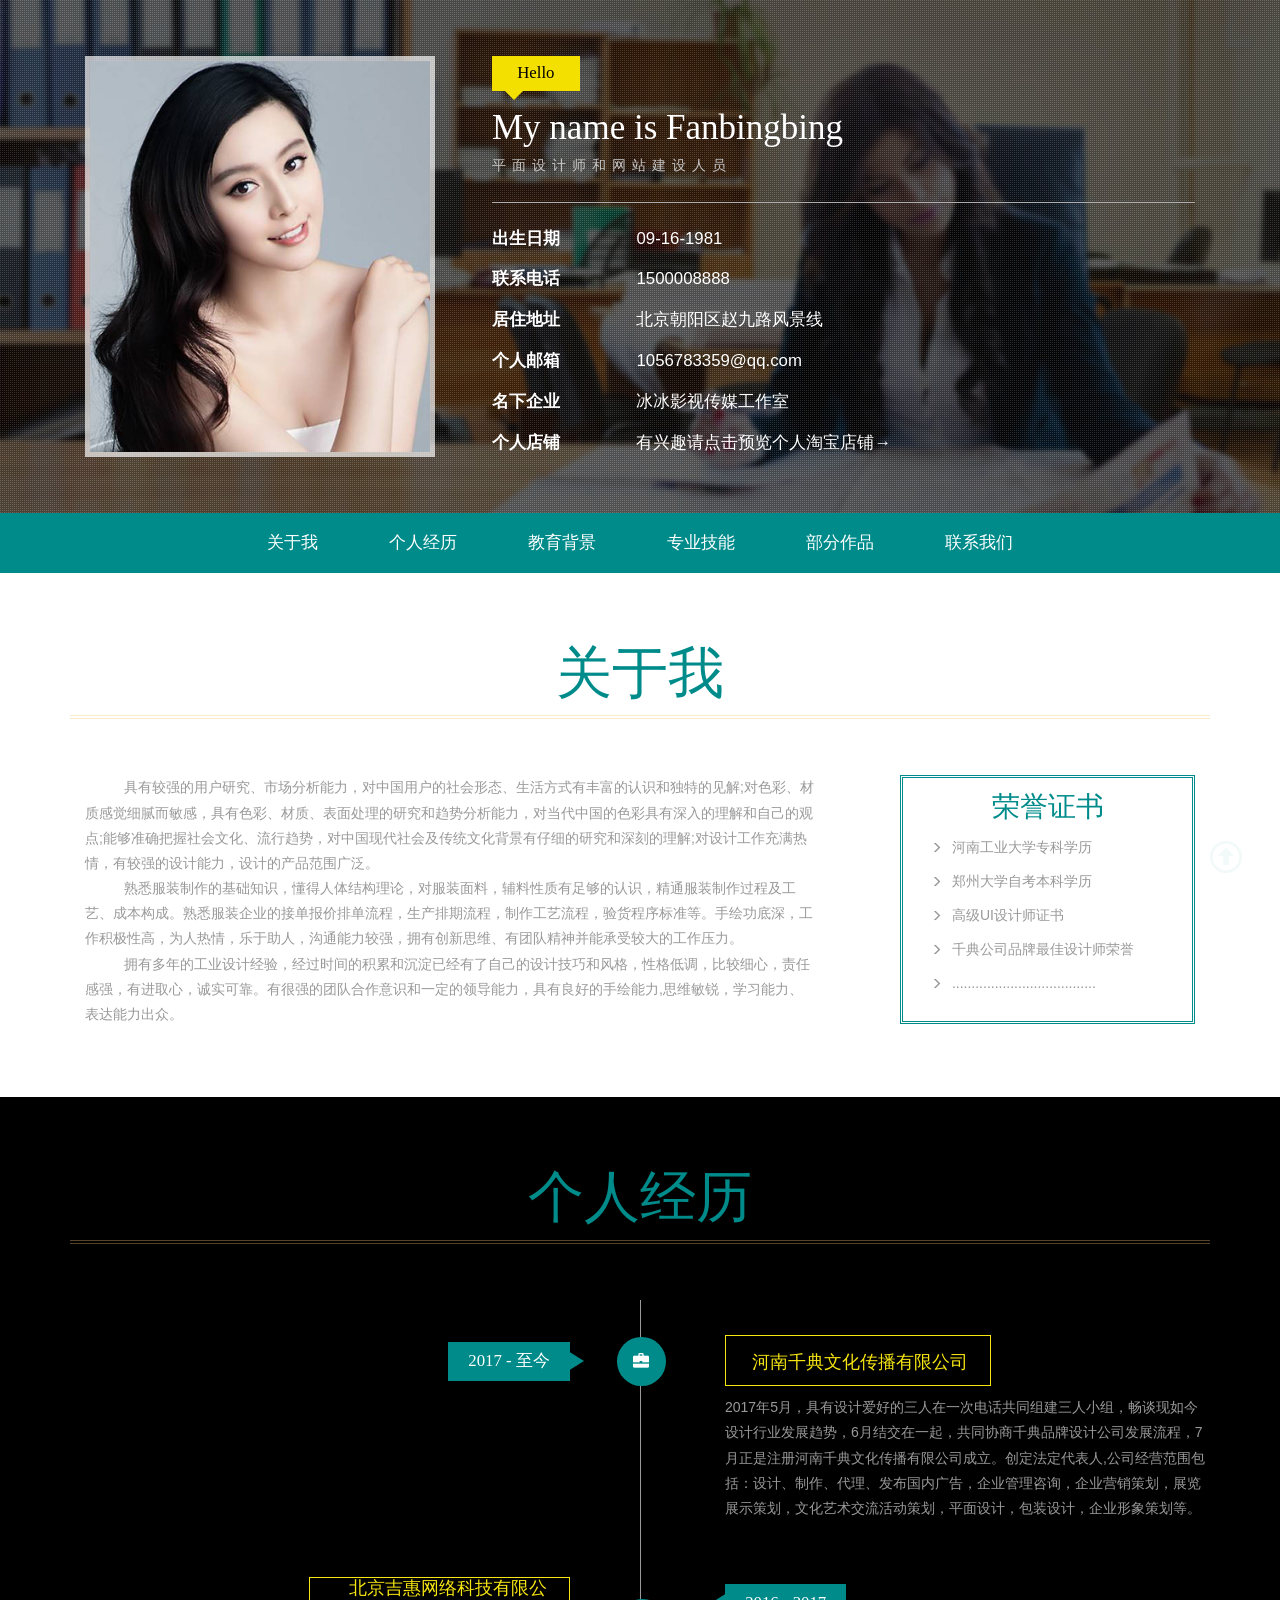
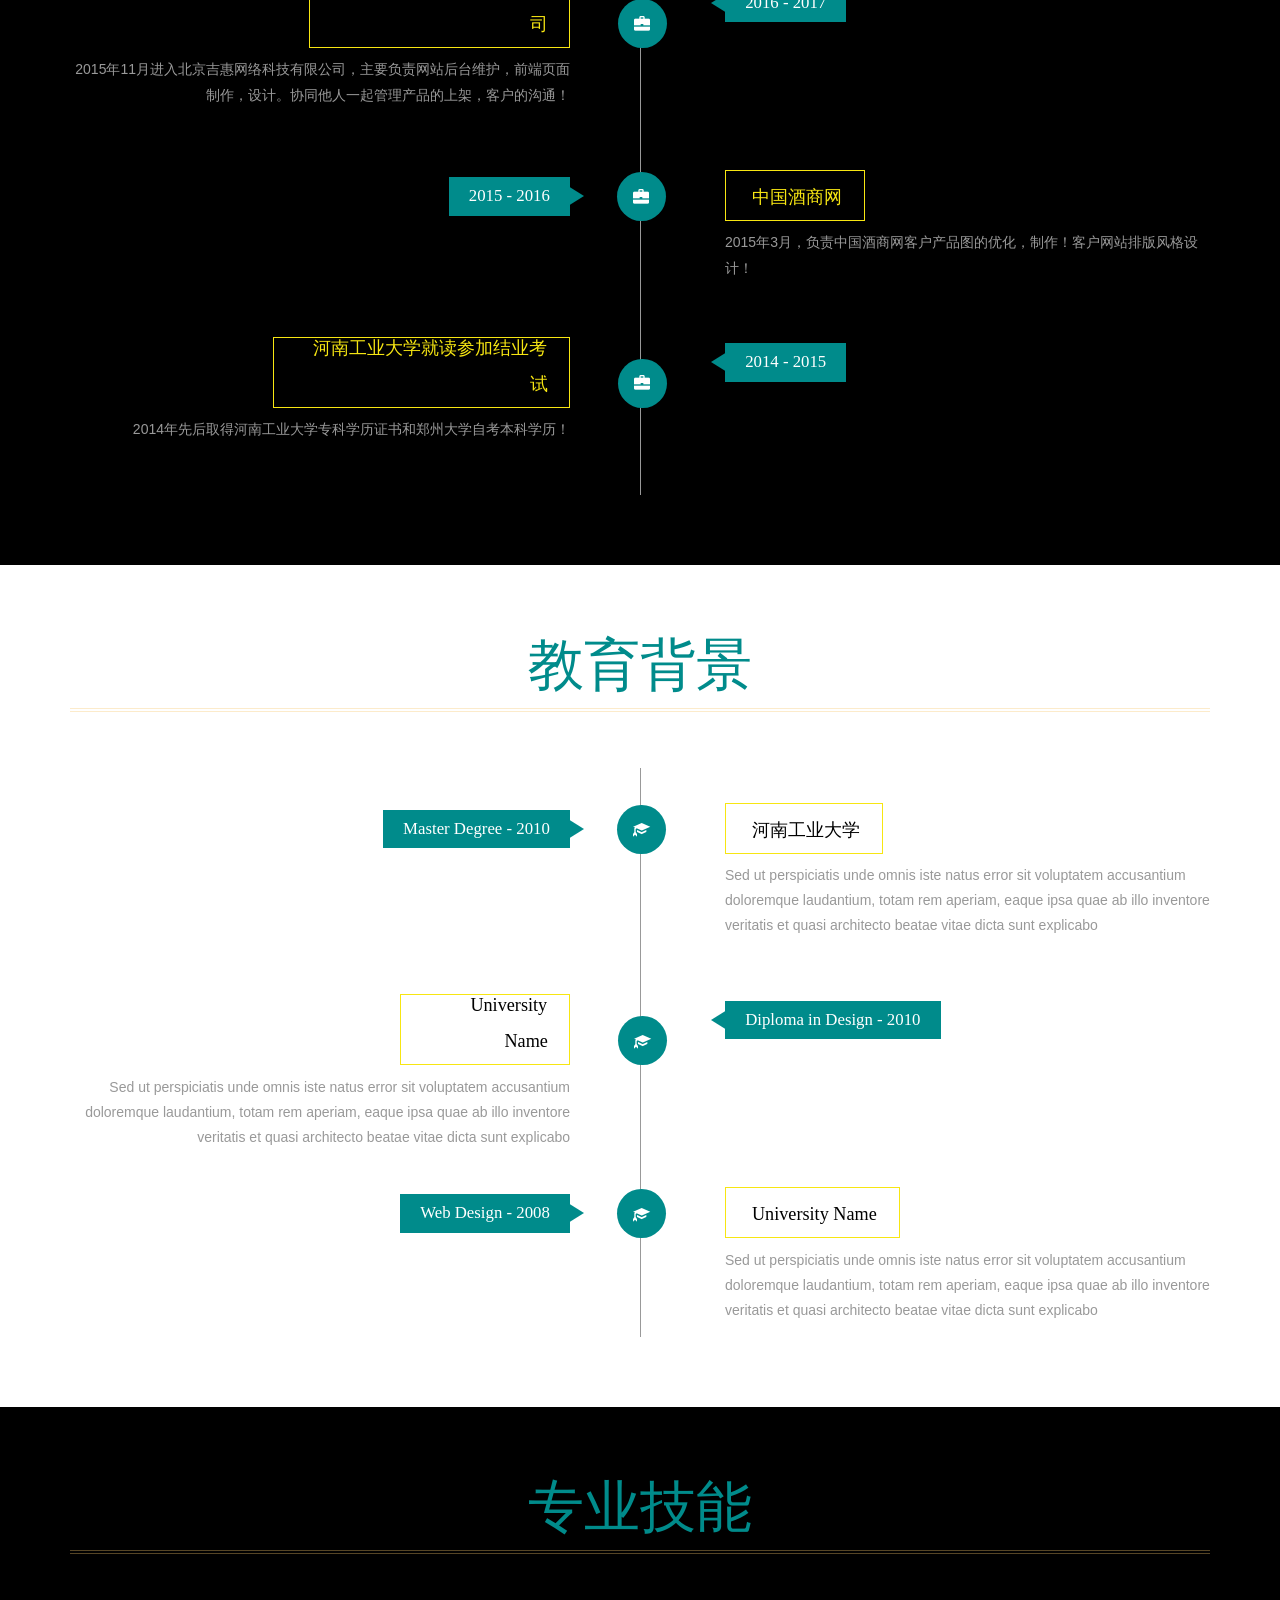
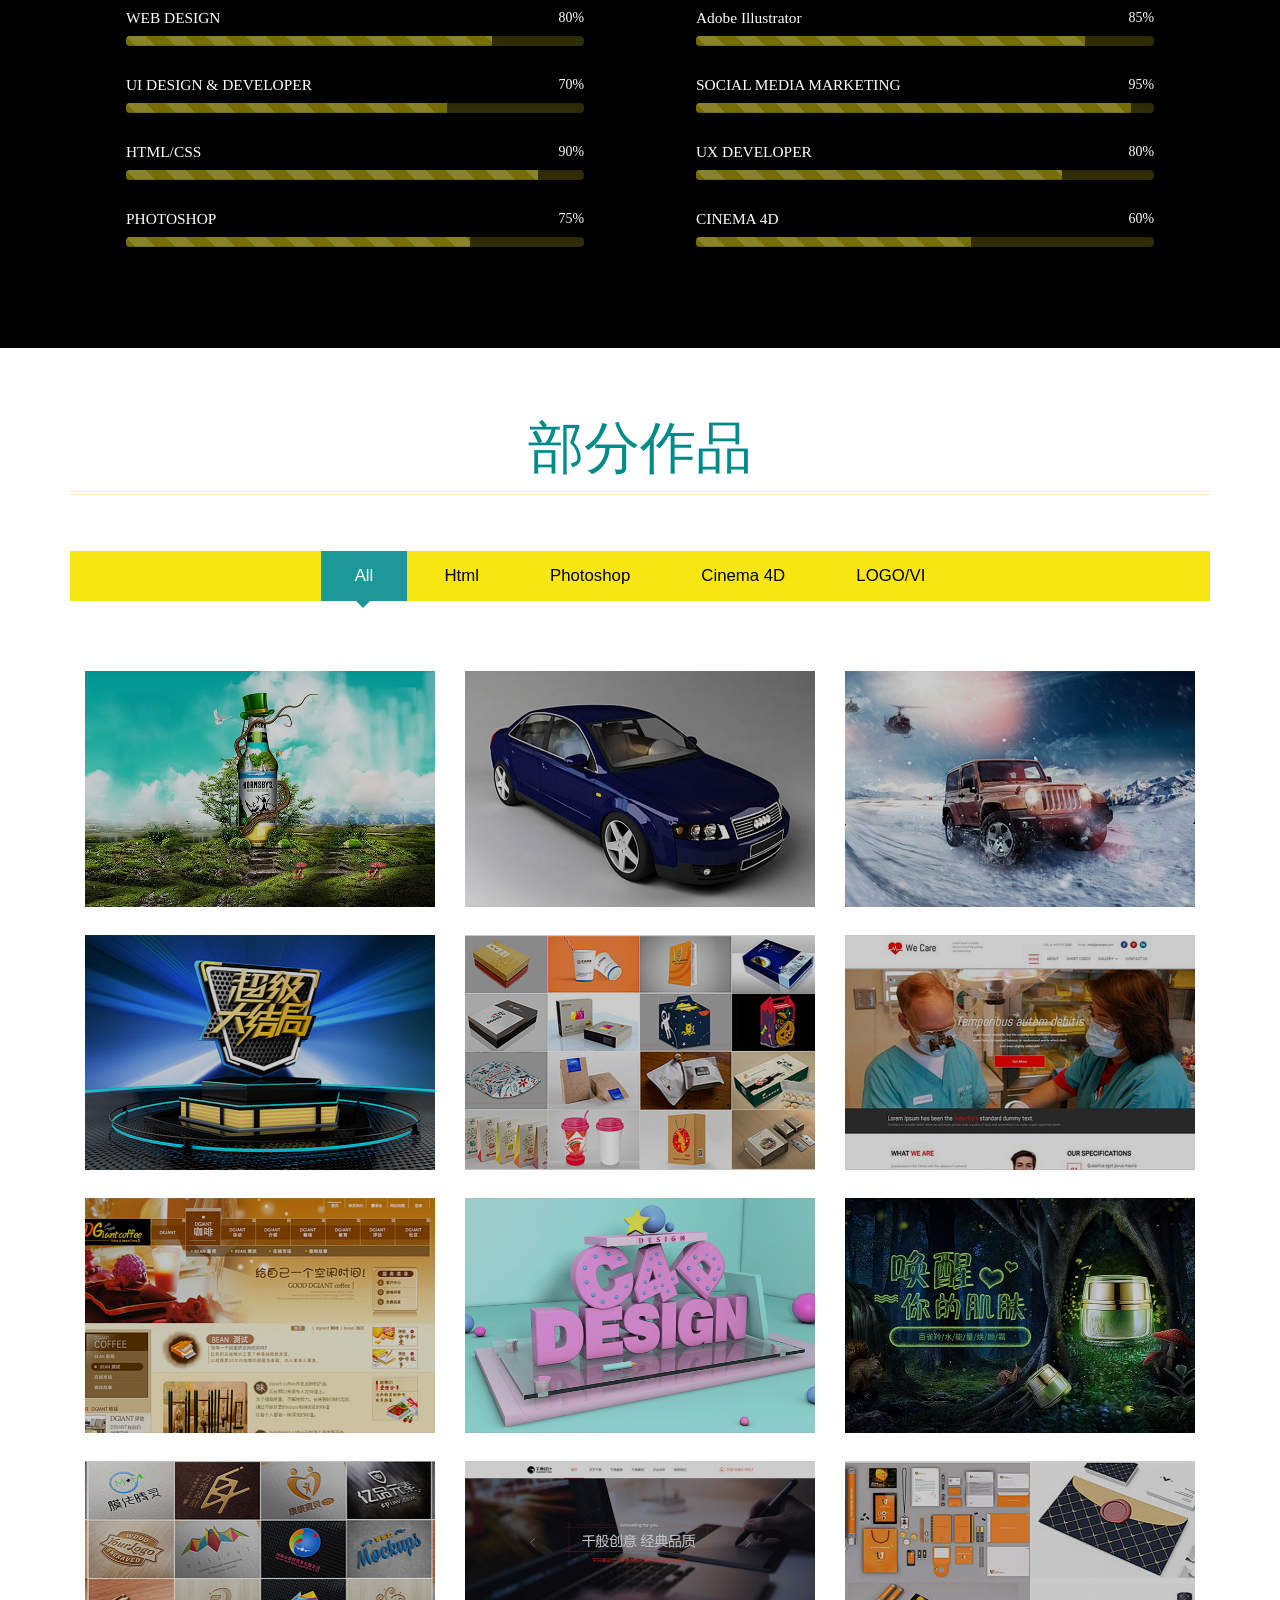
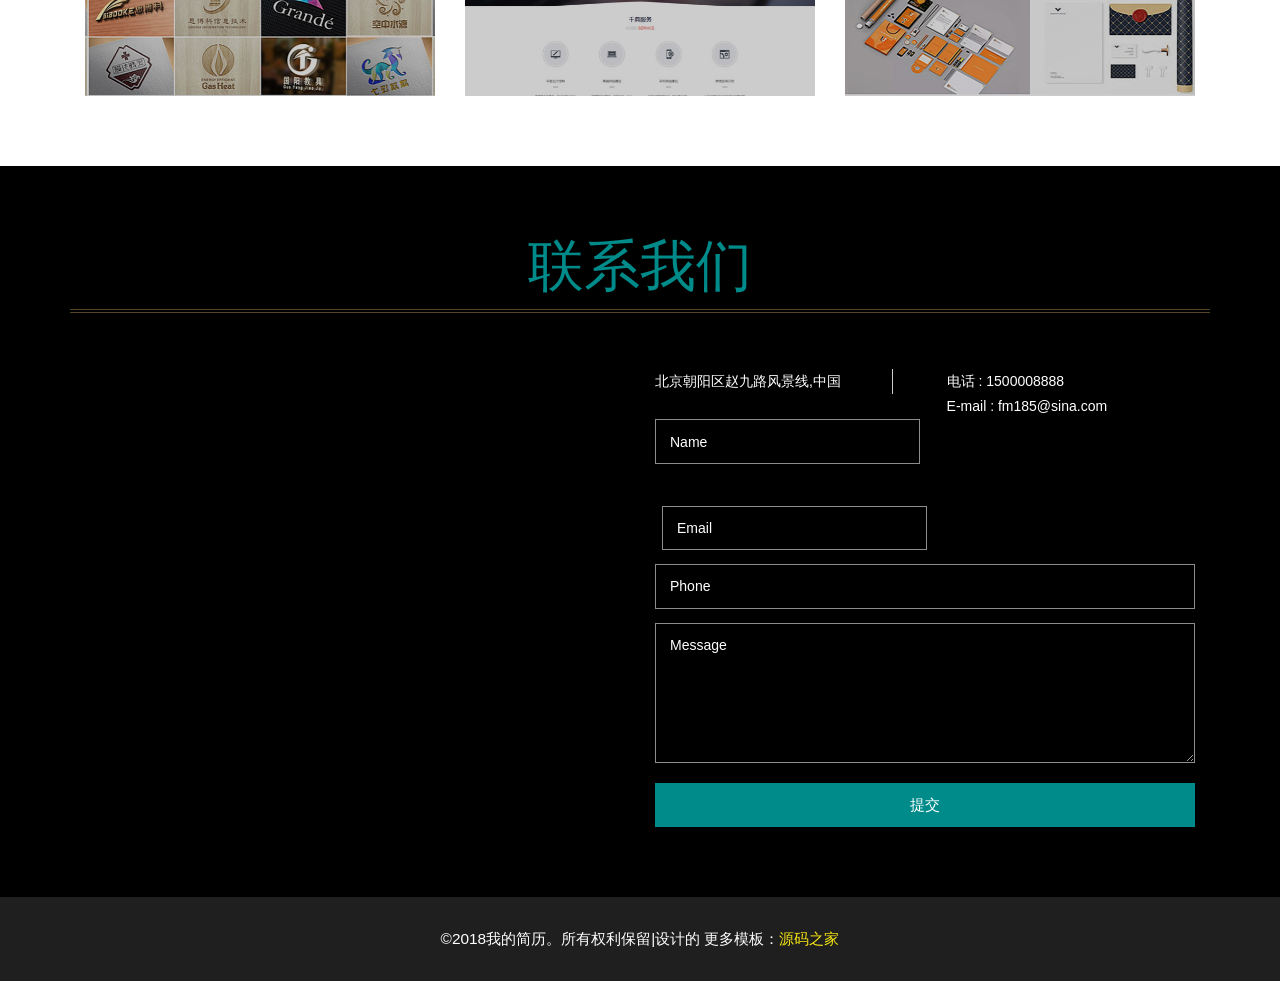
<file: HTML5响应式个人简历网站模板/index.html>
<!--
Author: W3layouts
Author URL: http://w3layouts.com
License: Creative Commons Attribution 3.0 Unported
License URL: http://creativecommons.org/licenses/by/3.0/
-->
<!DOCTYPE html>
<html>
<head>
<title>我的简历是一个引导响应式网站</title>
<!--mobile apps-->
<meta name="viewport" content="width=device-width, initial-scale=1">
<meta http-equiv="Content-Type" content="text/html; charset=utf-8" />
<meta name="keywords" content="My Resume Responsive web template, Bootstrap Web Templates, Flat Web Templates, Android Compatible web template, 
	SmartPhone Compatible web template, free WebDesigns for Nokia, Samsung, LG, SonyEricsson, Motorola web design" />
<script type="application/x-javascript"> addEventListener("load", function() { setTimeout(hideURLbar, 0); }, false); function hideURLbar(){ window.scrollTo(0,1); } </script>
<!--mobile apps-->
<!--Custom Theme files-->
<link rel="shortcut icon" href="images/your_ico.ico" type="image/x-icon">
<link rel="icon" href="images/your_ico.ico" type="image/x-icon">
<link href="css/bootstrap.css" type="text/css" rel="stylesheet" media="all">
<link href="css/style.css" type="text/css" rel="stylesheet" media="all">
<link rel="stylesheet" href="css/swipebox.css">
<!--//Custom Theme files-->
<!--js-->
<script src="js/jquery-1.11.1.min.js"></script> 
<!-- //js -->
<!--web-fonts-->
<!--<link href='//fonts.googleapis.com/css?family=Overlock:400,400italic,700,700italic,900,900italic' rel='stylesheet' type='text/css'>-->
<!--<link href='//fonts.googleapis.com/css?family=Roboto+Condensed:400,300,300italic,400italic,700,700italic' rel='stylesheet' type='text/css'>-->
<!--//web-fonts-->
<!--start-smooth-scrolling-->
<script type="text/javascript" src="js/move-top.js"></script>
<script type="text/javascript" src="js/easing.js"></script>	
<script type="text/javascript">
		jQuery(document).ready(function($) {
			$(".scroll").click(function(event){		
				event.preventDefault();
				$('html,body').animate({scrollTop:$(this.hash).offset().top},1000);
			});
		});
</script>
<!--//end-smooth-scrolling-->
</head>
<body>
	<!--banner-->
	<div id="home" class="banner">
		<div class="banner-info">
			<div class="container">
				<div class="col-md-4 header-left">
					<img src="images/img1.jpg" alt=""/>
				</div>
				<div class="col-md-8 header-right">
					<h2>Hello</h2>
					<h1>My name is Fanbingbing</h1>
					<h6>平面设计师和网站建设人员</h6>
					<ul class="address">
						<li>
							<ul class="address-text">
								<li><b>出生日期</b></li>
								<li>09-16-1981</li>
							</ul>
						</li>
						<li>
							<ul class="address-text">
								<li><b>联系电话 </b></li>
								<li>1500008888</li>
							</ul>
						</li>
						<li>
							<ul class="address-text">
								<li><b>居住地址 </b></li>
								<li>北京朝阳区赵九路风景线</li>
							</ul>
						</li>
						<li>
							<ul class="address-text">
								<li><b>个人邮箱 </b></li>
								<li><a href="http://mail.qq.com/cgi-bin/qm_share?t=qm_mailme&email=OwoLDg0MAwgIDgJ7SkoVWFRW" target="_blank"> 1056783359@qq.com</a></li>
							</ul>
						</li>
						<li>
							<ul class="address-text">
								<li><b>名下企业 </b></li>
								<li><a href="http://ent.sina.com.cn/s/m/2007-06-14/07441596561.shtml" target="_blank">冰冰影视传媒工作室</a></li>
							</ul>
						</li>
						<li>
							<ul class="address-text">
								<li><b>个人店铺 </b></li>
								<li><a href="https://shop114432103.taobao.com/?spm=a230r.7195193.1997079397.2.adK2jM" target="_blank">有兴趣请点击预览个人淘宝店铺→</a></li>
							</ul>
						</li>
					</ul>
				</div>
				<div class="clearfix"> </div>
			</div>
		</div>
	</div>
	<!--//banner-->
	<!--top-nav-->
	<div class="top-nav wow">
		<div class="container">
			<div class="navbar-header logo">
				<button type="button" class="navbar-toggle collapsed" data-toggle="collapse" data-target="#bs-example-navbar-collapse-1">
					导航
				</button>
			</div>
			<!-- Collect the nav links, forms, and other content for toggling -->
			<div class="collapse navbar-collapse" id="bs-example-navbar-collapse-1">
				<div class="menu">
					<ul class="nav navbar">
						<li><a href="#about" class="scroll">关于我</a></li>
						<li><a href="#work" class="scroll">个人经历</a></li>
						<li><a href="#education" class="scroll">教育背景</a></li>
						<li><a href="#skills" class="scroll">专业技能</a></li>
						<li><a href="#projects" class="scroll">部分作品</a></li>
						<li><a href="#contact" class="scroll">联系我们</a></li>
					</ul>
					<div class="clearfix"> </div>
				</div>
			</div>
		</div>
	</div>	
	<!--//top-nav-->
	<!--about-->
	<div id="about" class="about">
		<div class="container">
			<h3 class="title"> 关于我</h3>
			<div class="col-md-8 about-left">
				<p>&nbsp;&nbsp;&nbsp;&nbsp;&nbsp;&nbsp;&nbsp;&nbsp;&nbsp;&nbsp;具有较强的用户研究、市场分析能力，对中国用户的社会形态、生活方式有丰富的认识和独特的见解;对色彩、材质感觉细腻而敏感，具有色彩、材质、表面处理的研究和趋势分析能力，对当代中国的色彩具有深入的理解和自己的观点;能够准确把握社会文化、流行趋势，对中国现代社会及传统文化背景有仔细的研究和深刻的理解;对设计工作充满热情，有较强的设计能力，设计的产品范围广泛。</p>
				<p>&nbsp;&nbsp;&nbsp;&nbsp;&nbsp;&nbsp;&nbsp;&nbsp;&nbsp;&nbsp;熟悉服装制作的基础知识，懂得人体结构理论，对服装面料，辅料性质有足够的认识，精通服装制作过程及工艺、成本构成。熟悉服装企业的接单报价排单流程，生产排期流程，制作工艺流程，验货程序标准等。手绘功底深，工作积极性高，为人热情，乐于助人，沟通能力较强，拥有创新思维、有团队精神并能承受较大的工作压力。</p>
				<p>&nbsp;&nbsp;&nbsp;&nbsp;&nbsp;&nbsp;&nbsp;&nbsp;&nbsp;&nbsp;拥有多年的工业设计经验，经过时间的积累和沉淀已经有了自己的设计技巧和风格，性格低调，比较细心，责任感强，有进取心，诚实可靠。有很强的团队合作意识和一定的领导能力，具有良好的手绘能力,思维敏锐，学习能力、表达能力出众。</p>
			</div>
			<div class="col-md-4 about-right">
				<ul>
					<h5>荣誉证书</h5>
					<li><span class="glyphicon glyphicon-menu-right" ></span> 河南工业大学专科学历</li>
					<li><span class="glyphicon glyphicon-menu-right"></span> 郑州大学自考本科学历</li>
					<li><span class="glyphicon glyphicon-menu-right"></span> 高级UI设计师证书</li>
					<li><span class="glyphicon glyphicon-menu-right"></span> 千典公司品牌最佳设计师荣誉</li>
					<li><span class="glyphicon glyphicon-menu-right"></span> ..................................... </li>
				</ul>
				<div class="clearfix"> </div>
			</div>
			<div class="clearfix"> </div>
		</div>
	</div>
	<!--//about-->
	<!--work-experience-->
	<div id="work" class="work">
		<div class="container">
			<h3 class="title">个人经历</h3>
			<div class="work-info"> 
				<div class="col-md-6 work-left"> 
					<h4>2017 - 至今 </h4>
				</div>
				<div class="col-md-6 work-right"> 
					<h5><span class="glyphicon glyphicon-briefcase"> </span> 河南千典文化传播有限公司</h5>
					<p>2017年5月，具有设计爱好的三人在一次电话共同组建三人小组，畅谈现如今设计行业发展趋势，6月结交在一起，共同协商千典品牌设计公司发展流程，7月正是注册河南千典文化传播有限公司成立。创定法定代表人,公司经营范围包括：设计、制作、代理、发布国内广告，企业管理咨询，企业营销策划，展览展示策划，文化艺术交流活动策划，平面设计，包装设计，企业形象策划等。 </p>
				</div>
				<div class="clearfix"> </div>
			</div>
			<div class="work-info"> 
				<div class="col-md-6 work-right work-right2"> 
					<h4>2016 - 2017 </h4>
				</div>
				<div class="col-md-6 work-left work-left2"> 
					<h5> 北京吉惠网络科技有限公司 <span class="glyphicon glyphicon-briefcase"> </span></h5>
					<p>2015年11月进入北京吉惠网络科技有限公司，主要负责网站后台维护，前端页面制作，设计。协同他人一起管理产品的上架，客户的沟通！ </p>
				</div>
				<div class="clearfix"> </div>
			</div>
			<div class="work-info"> 
				<div class="col-md-6 work-left"> 
					<h4>2015 - 2016 </h4>
				</div>
				<div class="col-md-6 work-right"> 
					<h5><span class="glyphicon glyphicon-briefcase"> </span> 中国酒商网</h5>
					<p>2015年3月，负责中国酒商网客户产品图的优化，制作！客户网站排版风格设计！ </p>
				</div>
				<div class="clearfix"> </div>
			</div>
			<div class="work-info"> 
				<div class="col-md-6 work-right work-right2"> 
					<h4>2014 - 2015 </h4>
				</div>
				<div class="col-md-6 work-left work-left2"> 
					<h5> 河南工业大学就读参加结业考试 <span class="glyphicon glyphicon-briefcase"></span> </h5>
					<p>2014年先后取得河南工业大学专科学历证书和郑州大学自考本科学历！ </p>
				</div>
				<div class="clearfix"> </div>
			</div>
		</div>
	</div>
	<!--//work-experience-->
	<!--education-->
	<div id="education" class="education">
		<div class="container">
			<h3 class="title">教育背景</h3>
			<div class="work-info"> 
				<div class="col-md-6 work-left"> 
					<h4>Master Degree - 2010</h4>
				</div>
				<div class="col-md-6 work-right"> 
					<h5><span class="glyphicon glyphicon-education"> </span> 河南工业大学</h5>
					<p>Sed ut perspiciatis unde omnis iste natus error sit voluptatem accusantium doloremque laudantium, totam rem aperiam, eaque ipsa quae ab illo inventore veritatis et quasi architecto beatae vitae dicta sunt explicabo </p>
				</div>
				<div class="clearfix"> </div>
			</div>
			<div class="work-info"> 
				<div class="col-md-6 work-right work-right2"> 
					<h4>Diploma in Design - 2010</h4>
				</div>
				<div class="col-md-6 work-left work-left2"> 
					<h5> University Name <span class="glyphicon glyphicon-education"></span></h5>
					<p>Sed ut perspiciatis unde omnis iste natus error sit voluptatem accusantium doloremque laudantium, totam rem aperiam, eaque ipsa quae ab illo inventore veritatis et quasi architecto beatae vitae dicta sunt explicabo </p>
				</div>
				<div class="clearfix"> </div>
			</div>
			<div class="work-info"> 
				<div class="col-md-6 work-left"> 
					<h4>Web Design - 2008</h4>
				</div>
				<div class="col-md-6 work-right"> 
					<h5><span class="glyphicon glyphicon-education"> </span> University Name</h5>
					<p>Sed ut perspiciatis unde omnis iste natus error sit voluptatem accusantium doloremque laudantium, totam rem aperiam, eaque ipsa quae ab illo inventore veritatis et quasi architecto beatae vitae dicta sunt explicabo </p>
				</div>
				<div class="clearfix"> </div>
			</div>
		</div>
	</div>
	<!--//education-->
	<!--skills-->
	<div id="skills" class="skills">
		<div class="container">
			<h3 class="title">专业技能</h3>
			<div class="skills-info">
				<div class="col-md-6 bar-grids">
					<h6>WEB DESIGN  <span> 80% </span></h6>
					<div class="progress">
						<div class="progress-bar progress-bar-striped active" style="width: 80%">
						</div>
					</div>
					<h6>UI DESIGN & DEVELOPER <span> 70% </span></h6>
					<div class="progress">
						<div class="progress-bar progress-bar-striped active" style="width: 70%">
						</div>
					</div>
					<h6>HTML/CSS<span>90% </span></h6>
					<div class="progress">
						<div class="progress-bar progress-bar-striped active" style="width: 90%">
						</div>
					</div>
					<h6>PHOTOSHOP <span> 75% </span></h6>
					<div class="progress">
						<div class="progress-bar progress-bar-striped active" style="width: 75%">
						</div>
					</div>
				</div>
				<div class="col-md-6 bar-grids">
					<h6>Adobe Illustrator <span> 85% </span></h6>
					<div class="progress">
						<div class="progress-bar progress-bar-striped active" style="width: 85%">
						</div>
					</div>
					<h6>SOCIAL MEDIA MARKETING<span> 95% </span></h6>
					<div class="progress">
						<div class="progress-bar progress-bar-striped active" style="width: 95%">
						</div>
					</div>
					<h6>UX DEVELOPER<span>80% </span></h6>
					<div class="progress">
						<div class="progress-bar progress-bar-striped active" style="width: 80%">
						</div>
					</div>
					<h6>CINEMA 4D<span> 60% </span></h6>
					<div class="progress">
						<div class="progress-bar progress-bar-striped active" style="width: 60%">
						</div>
					</div>
				</div>
				<div class="clearfix"> </div>
			</div>
		</div>
	</div>
	<!--//education-->
	<!--portfolio-->
	<div id="projects" class="portfolio">
		<div class="container">
			<h3 class="title wow zoomInLeft animated" data-wow-delay=".5s">部分作品</h3>
			<div class="sap_tabs">			
				<div id="horizontalTab" style="display: block; width: 100%; margin: 0px;">
					<ul class="resp-tabs-list wow fadeInUp animated" data-wow-delay=".7s">
						<li class="resp-tab-item"><span>All</span></li>
						<li class="resp-tab-item"><span>Html</span></li>
						<li class="resp-tab-item"><span> Photoshop</span></li>
						<li class="resp-tab-item"><span>Cinema 4D</span></li>
						<li class="resp-tab-item"><span>LOGO/VI</span></li>
					</ul>	
					<div class="clearfix"> </div>	
					<div class="resp-tabs-container">
						<div class="tab-1 resp-tab-content">
							<div class="tab_img">
								<div class="col-md-4 portfolio-grids">
									<div class="grid">
										<a href="images/g1.jpg" class="swipebox" title="Lorem ipsum dolor sit amet, consectetur adipiscing elit. Duis maximus tortor diam, ac lobortis justo rutrum quis. Praesent non purus fermentum, eleifend velit non">
											<img src="images/g1.jpg" alt="" class="img-responsive" />
											<div class="figcaption">
												<h3>My<span> Project</span></h3>
												<p>苹果酒广告，莎拉喜欢看云。她很沮丧。</p>
											</div>
										</a>	
									</div>
								</div>
								<div class="col-md-4 portfolio-grids">
									<div class="grid effect-sarah">
										<a href="images/g2.jpg" class="swipebox" title="Lorem ipsum dolor sit amet, consectetur adipiscing elit. Duis maximus tortor diam, ac lobortis justo rutrum quis. Praesent non purus fermentum, eleifend velit non">
											<img src="images/g2.jpg" alt="" class="img-responsive" />
											<div class="figcaption">
												<h3>My<span> Project</span></h3>
												<p>莎拉喜欢看云。她很沮丧。</p>
											</div>
										</a>	
									</div>
								</div>
								<div class="col-md-4 portfolio-grids">
									<div class="grid">
										<a href="images/g3.jpg" class="swipebox" title="Lorem ipsum dolor sit amet, consectetur adipiscing elit. Duis maximus tortor diam, ac lobortis justo rutrum quis. Praesent non purus fermentum, eleifend velit non">
											<img src="images/g3.jpg" alt="" class="img-responsive" />
											<div class="figcaption">
												<h3>My<span> Project</span></h3>
												<p>莎拉喜欢看云。她很沮丧。</p>
											</div>
										</a>	
									</div>
								</div>
								<div class="col-md-4 portfolio-grids">
									<div class="grid">
										<a href="images/g4.jpg" class="swipebox" title="Lorem ipsum dolor sit amet, consectetur adipiscing elit. Duis maximus tortor diam, ac lobortis justo rutrum quis. Praesent non purus fermentum, eleifend velit non">
											<img src="images/g4.jpg" alt="" class="img-responsive" />
											<div class="figcaption">
												<h3>My<span> Project</span></h3>
												<p>莎拉喜欢看云。她很沮丧。</p>
											</div>
										</a>	
									</div>
								</div>
								
								<div class="col-md-4 portfolio-grids">
									<div class="grid">
										<a href="images/g11.jpg" class="swipebox" title="Lorem ipsum dolor sit amet, consectetur adipiscing elit. Duis maximus tortor diam, ac lobortis justo rutrum quis. Praesent non purus fermentum, eleifend velit non">
											<img src="images/g11.jpg" alt="" class="img-responsive" />
											<div class="figcaption">
												<h3>My<span> Project</span></h3>
												<p>莎拉喜欢看云。她很沮丧。</p>
											</div>
										</a>	
									</div>
								</div>
								<div class="col-md-4 portfolio-grids">
									<div class="grid">
										<a href="images/g6.jpg" class="swipebox" title="Lorem ipsum dolor sit amet, consectetur adipiscing elit. Duis maximus tortor diam, ac lobortis justo rutrum quis. Praesent non purus fermentum, eleifend velit non">
											<img src="images/g6.jpg" alt="" class="img-responsive" />
											<div class="figcaption">
												<h3>My<span> Project</span></h3>
												<p>莎拉喜欢看云。她很沮丧。</p>
											</div>
										</a>	
									</div>
								</div>
								<div class="col-md-4 portfolio-grids">
									<div class="grid">
										<a href="images/g7.jpg" class="swipebox" title="Lorem ipsum dolor sit amet, consectetur adipiscing elit. Duis maximus tortor diam, ac lobortis justo rutrum quis. Praesent non purus fermentum, eleifend velit non">
											<img src="images/g7.jpg" alt="" class="img-responsive" />
											<div class="figcaption">
												<h3>My<span> Project</span></h3>
												<p>莎拉喜欢看云。她很沮丧。</p>
											</div>
										</a>	
									</div>
								</div>
								<div class="col-md-4 portfolio-grids">
									<div class="grid">
										<a href="images/g8.jpg" class="swipebox" title="Lorem ipsum dolor sit amet, consectetur adipiscing elit. Duis maximus tortor diam, ac lobortis justo rutrum quis. Praesent non purus fermentum, eleifend velit non">
											<img src="images/g8.jpg" alt="" class="img-responsive" />
											<div class="figcaption">
												<h3>My<span> Project</span></h3>
												<p>莎拉喜欢看云。她很沮丧。</p>
											</div>
										</a>	
									</div>
								</div>
								<div class="col-md-4 portfolio-grids">
									<div class="grid">
										<a href="images/g9.jpg" class="swipebox" title="Lorem ipsum dolor sit amet, consectetur adipiscing elit. Duis maximus tortor diam, ac lobortis justo rutrum quis. Praesent non purus fermentum, eleifend velit non">
											<img src="images/g9.jpg" alt="" class="img-responsive" />
											<div class="figcaption">
												<h3>My<span> Project</span></h3>
												<p>莎拉喜欢看云。她很沮丧。</p>
											</div>
										</a>	
									</div>
								</div>
								<div class="col-md-4 portfolio-grids">
									<div class="grid">
										<a href="images/g10.jpg" class="swipebox" title="Lorem ipsum dolor sit amet, consectetur adipiscing elit. Duis maximus tortor diam, ac lobortis justo rutrum quis. Praesent non purus fermentum, eleifend velit non">
											<img src="images/g10.jpg" alt="" class="img-responsive" />
											<div class="figcaption">
												<h3>My<span> Project</span></h3>
												<p>莎拉喜欢看云。她很沮丧。</p>
											</div>
										</a>	
									</div>
								</div>
								
								<div class="col-md-4 portfolio-grids">
									<div class="grid">
										<a href="images/g5.jpg" class="swipebox" title="Lorem ipsum dolor sit amet, consectetur adipiscing elit. Duis maximus tortor diam, ac lobortis justo rutrum quis. Praesent non purus fermentum, eleifend velit non">
											<img src="images/g5.jpg" alt="" class="img-responsive" />
											<div class="figcaption">
												<h3>My<span> Project</span></h3>
												<p>莎拉喜欢看云。她很沮丧。</p>
											</div>
										</a>	
									</div>
								</div>
								<div class="col-md-4 portfolio-grids">
									<div class="grid">
										<a href="images/g12.jpg" class="swipebox" title="Lorem ipsum dolor sit amet, consectetur adipiscing elit. Duis maximus tortor diam, ac lobortis justo rutrum quis. Praesent non purus fermentum, eleifend velit non">
											<img src="images/g12.jpg" alt="" class="img-responsive" />
											<div class="figcaption">
												<h3>My<span> Project</span></h3>
												<p>莎拉喜欢看云。她很沮丧。</p>
											</div>
										</a>	
									</div>
								</div>
								
								
								
								<div class="clearfix"> </div>
							</div>
						</div>
						<div class="tab-1 resp-tab-content">
							<div class="tab_img">
								<div class="col-md-4 portfolio-grids">
									<div class="grid">
										<a href="images/g5.jpg" class="swipebox" title="Lorem ipsum dolor sit amet, consectetur adipiscing elit. Duis maximus tortor diam, ac lobortis justo rutrum quis. Praesent non purus fermentum, eleifend velit non">
											<img src="images/g5.jpg" alt="" class="img-responsive" />
											<div class="figcaption">
												<h3>My<span> Project</span></h3>
												<p>莎拉喜欢看云。她很沮丧。</p>
											</div>
										</a>	
									</div>
								</div>
								<div class="col-md-4 portfolio-grids">
									<div class="grid">
										<a href="images/g6.jpg" class="swipebox" title="Lorem ipsum dolor sit amet, consectetur adipiscing elit. Duis maximus tortor diam, ac lobortis justo rutrum quis. Praesent non purus fermentum, eleifend velit non">
											<img src="images/g6.jpg" alt="" class="img-responsive" />
											<div class="figcaption">
												<h3>My<span> Project</span></h3>
												<p>莎拉喜欢看云。她很沮丧。</p>
											</div>
										</a>	
									</div>
								</div>
								<div class="col-md-4 portfolio-grids">
									<div class="grid">
										<a href="images/g7.jpg" class="swipebox" title="Lorem ipsum dolor sit amet, consectetur adipiscing elit. Duis maximus tortor diam, ac lobortis justo rutrum quis. Praesent non purus fermentum, eleifend velit non">
											<img src="images/g7.jpg" alt="" class="img-responsive" />
											<div class="figcaption">
												<h3>My<span> Project</span></h3>
												<p>莎拉喜欢看云。她很沮丧。</p>
											</div>
										</a>	
									</div>
								</div>
								<div class="clearfix"> </div>
							</div>
						</div>
						<div class="tab-1 resp-tab-content">
							<div class="tab_img">
								<div class="col-md-4 portfolio-grids">
									<div class="grid">
										<a href="images/g3.jpg" class="swipebox" title="Lorem ipsum dolor sit amet, consectetur adipiscing elit. Duis maximus tortor diam, ac lobortis justo rutrum quis. Praesent non purus fermentum, eleifend velit non">
											<img src="images/g3.jpg" alt="" class="img-responsive" />
											<div class="figcaption">
												<h3>My<span> Project</span></h3>
												<p>莎拉喜欢看云。她很沮丧。</p>
											</div>
										</a>	
									</div>
								</div>
								<div class="col-md-4 portfolio-grids">
									<div class="grid">
										<a href="images/g1.jpg" class="swipebox" title="Lorem ipsum dolor sit amet, consectetur adipiscing elit. Duis maximus tortor diam, ac lobortis justo rutrum quis. Praesent non purus fermentum, eleifend velit non">
											<img src="images/g1.jpg" alt="" class="img-responsive" />
											<div class="figcaption">
												<h3>My<span> Project</span></h3>
												<p>莎拉喜欢看云。她很沮丧。</p>
											</div>
										</a>	
									</div>
								</div>
								<div class="col-md-4 portfolio-grids">
									<div class="grid">
										<a href="images/g9.jpg" class="swipebox" title="Lorem ipsum dolor sit amet, consectetur adipiscing elit. Duis maximus tortor diam, ac lobortis justo rutrum quis. Praesent non purus fermentum, eleifend velit non">
											<img src="images/g9.jpg" alt="" class="img-responsive" />
											<div class="figcaption">
												<h3>My<span> Project</span></h3>
												<p>莎拉喜欢看云。她很沮丧。</p>
											</div>
										</a>	
									</div>
								</div>
								<div class="clearfix"> </div>
							</div>
						</div>
						<div class="tab-1 resp-tab-content">
							<div class="tab_img">
								<div class="col-md-4 portfolio-grids">
									<div class="grid">
										<a href="images/g2.jpg" class="swipebox" title="Lorem ipsum dolor sit amet, consectetur adipiscing elit. Duis maximus tortor diam, ac lobortis justo rutrum quis. Praesent non purus fermentum, eleifend velit non">
											<img src="images/g2.jpg" alt="" class="img-responsive" />
											<div class="figcaption">
												<h3>My<span> Project</span></h3>
												<p>莎拉喜欢看云。她很沮丧。</p>
											</div>
										</a>	
									</div>
								</div>
								<div class="col-md-4 portfolio-grids">
									<div class="grid">
										<a href="images/g4.jpg" class="swipebox" title="Lorem ipsum dolor sit amet, consectetur adipiscing elit. Duis maximus tortor diam, ac lobortis justo rutrum quis. Praesent non purus fermentum, eleifend velit non">
											<img src="images/g4.jpg" alt="" class="img-responsive" />
											<div class="figcaption">
												<h3>My<span> Project</span></h3>
												<p>莎拉喜欢看云。她很沮丧。</p>
											</div>
										</a>	
									</div>
								</div>
								<div class="col-md-4 portfolio-grids">
									<div class="grid">
										<a href="images/g8.jpg" class="swipebox" title="Lorem ipsum dolor sit amet, consectetur adipiscing elit. Duis maximus tortor diam, ac lobortis justo rutrum quis. Praesent non purus fermentum, eleifend velit non">
											<img src="images/g8.jpg" alt="" class="img-responsive" />
											<div class="figcaption">
												<h3>My<span> Project</span></h3>
												<p>莎拉喜欢看云。她很沮丧。</p>
											</div>
										</a>	
									</div>
								</div>
								<div class="clearfix"> </div>
							</div>
						</div>
						<div class="tab-1 resp-tab-content">
							<div class="tab_img">
								<div class="col-md-4 portfolio-grids">
									<div class="grid">
										<a href="images/g10.jpg" class="swipebox" title="Lorem ipsum dolor sit amet, consectetur adipiscing elit. Duis maximus tortor diam, ac lobortis justo rutrum quis. Praesent non purus fermentum, eleifend velit non">
											<img src="images/g10.jpg" alt="" class="img-responsive" />
											<div class="figcaption">
												<h3>My<span> Project</span></h3>
												<p>莎拉喜欢看云。她很沮丧。</p>
											</div>
										</a>	
									</div>
								</div>
								<div class="col-md-4 portfolio-grids">
									<div class="grid">
										<a href="images/g11.jpg" class="swipebox" title="Lorem ipsum dolor sit amet, consectetur adipiscing elit. Duis maximus tortor diam, ac lobortis justo rutrum quis. Praesent non purus fermentum, eleifend velit non">
											<img src="images/g11.jpg" alt="" class="img-responsive" />
											<div class="figcaption">
												<h3>My<span> Project</span></h3>
												<p>莎拉喜欢看云。她很沮丧。</p>
											</div>
										</a>	
									</div>
								</div>
								<div class="col-md-4 portfolio-grids">
									<div class="grid">
										<a href="images/g12.jpg" class="swipebox" title="Lorem ipsum dolor sit amet, consectetur adipiscing elit. Duis maximus tortor diam, ac lobortis justo rutrum quis. Praesent non purus fermentum, eleifend velit non">
											<img src="images/g12.jpg" alt="" class="img-responsive" />
											<div class="figcaption">
												<h3>My<span> Project</span></h3>
												<p>莎拉喜欢看云。她很沮丧。</p>
											</div>
										</a>	
									</div>
								</div>
								<div class="clearfix"> </div>
							</div>
						</div>
					</div>
				</div>
			</div>
			<!--ResponsiveTabs-->
			<script src="js/easyResponsiveTabs.js" type="text/javascript"></script>
			<script type="text/javascript">
				$(document).ready(function () {
					$('#horizontalTab').easyResponsiveTabs({
						type: 'default', //Types: default, vertical, accordion           
						width: 'auto', //auto or any width like 600px
						fit: true   // 100% fit in a container
					});
				});		
			</script>
			<!--//ResponsiveTabs-->
			<!-- swipe box js -->
			<script src="js/jquery.swipebox.min.js"></script> 
				<script type="text/javascript">
					jQuery(function($) {
						$(".swipebox").swipebox();
					});
			</script>
			<!-- //swipe box js -->
		</div>
	</div>
	<!--//portfolio-->
	<!--contact -->
	<div class="welcome contact" id="contact">
		<div class="container">
			<h3 class="title">联系我们</h3>
			<div class="contact-row">
				<div class="col-md-6 contact-left">
					<iframe src="http://map.baidu.com/#panoid=09002200011706171137054909Z&panotype=street&heading=0&pitch=0&l=19&tn=B_NORMAL_MAP&sc=0&newmap=1&shareurl=1&pid=09002200011706171137054909Z"></iframe>
				</div>
				<div class="col-md-6 contact-right">
					<div class="address-left">
						<p>北京朝阳区赵九路风景线,中国 </p>
					</div>
					<div class="address-right">
						<p>电话 : 1500008888</p>
						<p>E-mail : <a href="http://mail.qq.com/cgi-bin/qm_share?t=qm_mailme&email=OwoLDg0MAwgIDgJ7SkoVWFRW" target="_blank">fm185@sina.com</a></p>
					</div>
					<div class="clearfix"></div>
					<div class="contact-form">
						<form action="#" method="post">
							<input type="text" name="Name" placeholder="Name" required="">
							<input class="email" name="Email" type="text" placeholder="Email" required="">
							<input class="phone" name="phone" type="text" placeholder="Phone" required="">
							<textarea name="Message" placeholder="Message" required=""></textarea>
							<input type="submit" value="提交" >
						</form>
					</div>
				</div>
				<div class="clearfix"></div>
			</div>
		</div>
	</div>
	<!--//contact -->
	<!--footer-->
	<div class="footer">
		<div class="container">
			<p>©2018我的简历。所有权利保留|设计的 更多模板：<a href="http://www.mycodes.net/" target="_blank">源码之家</a></p>
		</div>
	</div>
	<!--//footer-->
	<!--smooth-scrolling-of-move-up-->
	<script type="text/javascript">
		$(document).ready(function() {
		
			var defaults = {
				containerID: 'toTop', // fading element id
				containerHoverID: 'toTopHover', // fading element hover id
				scrollSpeed: 1200,
				easingType: 'linear' 
			};
			
			$().UItoTop({ easingType: 'easeOutQuart' });
			
		});
	</script>
	<!--//smooth-scrolling-of-move-up-->
	<!-- Bootstrap core JavaScript
    ================================================== -->
    <!-- Placed at the end of the document so the pages load faster -->
    <script src="js/bootstrap.js"></script>
</body>
</html>
</file>
<file: HTML5响应式个人简历网站模板/css/style.css>
/*--
Author: W3layouts
Author URL: http://w3layouts.com
License: Creative Commons Attribution 3.0 Unported
License URL: http://creativecommons.org/licenses/by/3.0/
--*/
body{
	margin:0;
	font-family: 'Roboto Condensed', sans-serif;
	background: #fff;
}
body a{
	transition: 0.5s all;
	-webkit-transition: 0.5s all;
	-moz-transition: 0.5s all;
	-o-transition: 0.5s all;
	-ms-transition: 0.5s all;
	text-decoration:none;
}
h1,h2,h3,h4,h5,h6{
	margin:0;	
	font-family: 'Overlock', cursive;
}
p{
	margin:0;
}
ul,label{
	margin:0;
	padding:0;
}
body a:hover{
	text-decoration:none;
}
/*--baner--*/
.banner {
	background:url(../images/a.jpg)no-repeat center 0px;
	-webkit-background-size:cover;
	background-size:cover;
	-moz-background-size:cover;
	position: relative;
}
.banner-info{
	background: url(../images/dott.png)repeat 0px 0px;
	padding: 4em 0;
}
.header-left img {
    width: 100%;
    border: 5px solid rgba(255, 255, 255, 0.68);
}
.header-right {
    padding-left: 3em;
}
.header-right h1 {
    font-size: 2.5em;
    color: #fff;
    margin: 0.5em 0 0;
}
.header-right h2 {
    font-size: 1.2em;
    color: #000;
    background: #F3E000;
    display: inline-block;
    padding: .5em 1.5em;
    position: relative;
}
.header-right h2:before {
    width: 0;
    height: 0;
    position: absolute;
    content: '';
    bottom: -9px;
    left: 12px;
    border-style: solid;
    border-width: 10px 10px 0 10px;
    border-color: #F3E000 transparent transparent transparent;
}
.header-right h6 {
    font-size: 1em;
    color: #C7C7C7;
    margin-top: 0.8em;
    letter-spacing: 6px;
}
ul.address {
    margin-top: 2em;
    border-top: 1px solid #AFAFAF;
    padding-top: 0.5em;
}
ul.address li {
    display: block;
}
ul.address li ul.address-text li {
    display: inline-block;
    font-size: 1.2em;
    color: #fff;
    margin-top: 1em;
	font-weight: 100;
}
ul.address li ul.address-text li:nth-child(1){
	width: 20%;
}
ul.address li ul.address-text li a {
    color: #fff;
	text-decoration:none;
}
ul.address li ul.address-text li a:hover{
    color: #0FF;
}
/*--//banner-top--*/
/*--top-nav--*/
.top-nav {
    background: #008B8B;
}
.nav > li {
    display: inline-block;
}
ul.nav.navbar {
    margin: 0;
    text-align: center;
}
ul.nav.navbar li a {
    color: #fff;
    padding: 1em 2em;
    font-size: 1.2em;
    font-family: 'Overlock', cursive;
}
ul.nav.navbar li a:hover,ul.nav.navbar li a.active,ul.nav.navbar li a:focus{
    color: #008B8B;
    background: #fff;
	-webkit-transform: scale(0.8);
	-moz-transform: scale(0.8);
    transform: scale(0.8);
	-o-transform: scale(0.8);
	-ms-transform: scale(0.8);
}
/*--//top-nav--*/
/*--about--*/
.about,.work,.education,.skills,.portfolio,.contact{
	padding:6em 0;
}
h3.title {
    font-size: 4em;
    text-align: center;
    color: #008B8B;
    border-bottom: 4px double rgba(247, 197, 106, 0.35);
    padding-bottom: 0.2em;
	margin-bottom: 1em;
}
p {
    font-size: 1em;
    color: #999;
    line-height: 1.8em;
}
.about-right {
    padding-left: 5em;
}
.about-right ul {
    border: 3px double #008B8B;
    padding: 1em 2em;
}
.about-right h5 {
    font-size: 2em;
    text-align: center;
    color: #008B8B;
}
.about-right ul li {
    display: block;
    color: #999;
    margin: 1em 0;
	font-size:1em;
}
.about-right ul li span.glyphicon {
    font-size: 0.8em;
	margin-right: 6px;
}
/*--//about--*/
/*--work--*/
.work {
    background: #000;
}
.work-left {
    text-align: right;
    padding: 3em 5em 0 0;
}
.work-right {
    border-left: 1px solid #999;
    padding: 2.5em 0 2em 6em;
}
.work-info h4 {
    font-size: 1.2em;
    background: darkcyan;
    display: inline-block;
    padding: .6em 1.2em;
    color: #fff;
	position:relative;
}
.work-info h4:before {
    width: 0;
    height: 0;
    position: absolute;
	/*-- w3layouts --*/
    content: '';
    top: 9px;
    right: -14px;
    border-style: solid;
    border-width: 10px 0 10px 16px;
    border-color: transparent transparent transparent rgb(0, 139, 139);
}
.work-info h5 {
    font-size: 1.3em;
    color: #F7E612;
    margin-bottom: .5em;
    border: 1px solid #F7E612;
    display: inline-block;
    padding: 0 1.2em;
}
.work-info h5 span.glyphicon {
    font-size: 0.9em;
    color: #fff;
    background: #008B8B;
    padding: 1em;
    -webkit-border-radius: 70%;
    -moz-border-radius: 70%;
    border-radius: 70%;
    -webkit-transition: .5s all;
    -moz-transition: .5s all;
    transition: .5s all;
    -webkit-transform: scale(1);
    -moz-transform: scale(1);
    transform: scale(1);
    -o-transform: scale(1);
    -ms-transform: scale(1);
}
.work-right h5 span.glyphicon {
    margin-right: 5em;
    margin-left: -8em;
}
.work-left2 h5 span.glyphicon {
    margin-left: 4em;
    margin-right: -7.3em;
    z-index: 9;
}
.work-right.work-right2 {
    min-height: 210px;
    float: right;
}
.work-right.work-right2 h4:before {
    left: -14px;
	-webkit-transform: rotate(180deg);
	-moz-transform: rotate(180deg);
	/*-- agileits --*/
    transform: rotate(180deg);
	-o-transform: rotate(180deg);
	-ms-transform: rotate(180deg);
}
.work-right.work-right2 h4 {
    margin-top: 0.8em;
}
.work-info:hover h5 span.glyphicon {
    color: #F7E612;
	-webkit-transform: scale(1.2);
	-moz-transform: scale(1.2);
    transform: scale(1.2);
	-o-transform: scale(1.2);
	-ms-transform: scale(1.2);
}
/*--//work--*/
/*--education--*/
.education .work-info h5 {
    color: #000;
}
/*--//education--*/
/*--skills--*/
.skills{
	background:#000;
}
.bar-grids {
    padding: 0 4em;
}
.progress {
    height: 10px;
    margin-bottom: 2.2em;
    background-color: #2F2C06;
}
.progress-bar { 
    background-color: #766E04;
}
.bar-grids h6 {
    font-size: 1.1em;
    color: #fff;
    margin-bottom: 0.6em;
}
.bar-grids h6 span {
    float: right;
    font-size: 0.9em;
}
/*--//skills--*/
/*--portfolio--*/
/*--SAP--*/
ul.resp-tabs-list {  
/*-- w3layouts --*/
background: #F7E612;
}
.sap_tabs{
	clear:both;
	padding: 0;
}
.tab_box{
	background:#fd926d;
	padding: 2em;
}
.top1{
	margin-top: 2%;
}
.resp-tabs-list {
    list-style: none;
    margin: 0 auto 3em;
    text-align: center;
}
.resp-tab-item {
    color: #000;
    font-size: 1.2em;
    cursor: pointer;
    display: inline-block;
    list-style: none;
    outline: none;
    -webkit-transition: all 0.5s;
    -moz-transition: all 0.5s;
    -ms-transition: all 0.5s;
    -o-transition: all 0.5s;
    transition: all 0.5s;
    padding: 0.8em 2em;
    font-weight: 400;
	position:relative;
}
.resp-tab-item:hover{
    color: #1D9898;
}
.resp-tab-active,.resp-tab-active:hover{
    text-shadow: none;
    color: #fff;
    background: #1D9898;
}
.resp-tab-active:before {
    width: 0;
    height: 0;
    position: absolute;
    content: '';
    bottom: -7px;
    left: 41%;
	/*-- agileits --*/
    border-style: solid;
    border-width: 7px 7px 0 7px;
    border-color: #1D9898 transparent transparent transparent;
}
.resp-tabs-container {
	padding: 0px;
	clear: left;	
}
h2.resp-accordion {
	cursor: pointer;
	padding: 5px;
	display: none;
}
.resp-tab-content {
	display: none;
}
.resp-content-active, .resp-accordion-active {
   display: block;
}
/*--//SAP--*/
/*--img-hover--*/
.portfolio-grids {
    margin-top: 2em;
}
.grid {
	position: relative;
	overflow:hidden;
	background: #000;
}
.grid img {
	opacity: 0.8;
}
.grid .figcaption {
    padding: 2em 2.5em;
    color: #fff;
    -webkit-backface-visibility: hidden;
    backface-visibility: hidden;
}
.grid .figcaption::before,
.grid .figcaption::after {
	pointer-events: none;
}

.grid .figcaption{
	position: absolute;
	top: 0;
	left: 0;
	width: 100%;
	height: 100%;
}

/* Anchor will cover the whole item by default */

.grid img {
	max-width: none;
	width: 100%;
	width: -webkit-calc(100% + 20px);
	width: calc(100% + 20px);
	-webkit-transition: opacity 0.35s, -webkit-transform 0.35s;
	-moz-transition: opacity 0.35s, -moz-transform 0.35s;
	transition: opacity 0.35s, transform 0.35s;
	-webkit-transform: translate3d(-10px,0,0);
	-moz-transform: translate3d(-10px,0,0);
	transform: translate3d(-10px,0,0);
	-o-transform: translate3d(-10px,0,0);
	-ms-transform: translate3d(-10px,0,0);
	-webkit-backface-visibility: hidden;
	backface-visibility: hidden;
}
.grid:hover img {
	-moz-opacity: 0.5;
	opacity: 0.5;
	-webkit-transform: translate3d(0,0,0);
	-moz-transform: translate3d(0,0,0);
	transform: translate3d(0,0,0);
	-o-transform: translate3d(0,0,0);
	-ms-transform: translate3d(0,0,0);	
}
.grid .figcaption {
	text-align: left;
}
.grid h3 {
    position: relative;
    overflow: hidden;
    padding: 0.5em 0;
	-moz-opacity: 0;
    opacity: 0;
    text-transform: uppercase;
    font-size: 2em;
    color: #fff;
}
.grid h3 span {
    font-weight: 800;
    margin-left: 5px;
}
.grid h3::after {
	position: absolute;
	bottom: 0;
	left: 0;
	width: 100%;
	height: 2px;
	background: #fff;
	content: '';
	-webkit-transition: -webkit-transform 0.35s;
	-moz-transition: transform 0.35s;
	transition: transform 0.35s;
	-webkit-transform: translate3d(-100%,0,0);
	-moz-transform: translate3d(-100%,0,0);
	transform: translate3d(-100%,0,0);
	-o-transform: translate3d(-100%,0,0);
	-ms-transform: translate3d(-100%,0,0);
}
.grid:hover h3::after {
	-webkit-transform: translate3d(0,0,0);
	-moz-transform: translate3d(0,0,0);
	transform: translate3d(0,0,0);
	-o-transform: translate3d(0,0,0);
	-ms-transform: translate3d(0,0,0);
}
.grid:hover h3 {
	-moz-opacity:1;
	opacity:1;
}
.grid p {
    padding: 1em 0 0;
	-moz-opacity:1;
    opacity: 0;
    -webkit-transition: opacity 0.35s, -webkit-transform 0.35s;
	-moz-transition: opacity 0.35s, transform 0.35s;
    transition: opacity 0.35s, transform 0.35s;
    -webkit-transform: translate3d(100%,0,0);
	-moz-transform: translate3d(100%,0,0);
    transform: translate3d(100%,0,0);
	-o-transform: translate3d(100%,0,0);
	-ms-transform: translate3d(100%,0,0);
    color: #fff;
    letter-spacing: 2px;
}
.grid:hover p {
	-moz-opacity: 1;
	opacity: 1;
	-webkit-transform: translate3d(0,0,0);
	-moz-transform: translate3d(0,0,0);
	transform: translate3d(0,0,0);
	-o-transform: translate3d(0,0,0);
	-ms-transform: translate3d(0,0,0);
}
/*--//portfolio--*/
/*--contact--*/
.contact{
	background:#000;
}
.contact-left iframe {
    width: 100%;
    min-height: 29.5em;
    border: none;
}
.contact-form h5 {
    font-size: 2em;
    color: #333;
}
.address-left {
    float: left;
    width: 41%;
	position: relative;
}
.address-right {
    float: right;
    width: 46%;
}
.contact p {
    color: #fff;
    font-weight: 300;
}
.contact p a {
    color: #fff;
}
.contact p a:hover{
    color: #F7E612;
}
.address-left:after {
    content: '';
    width: 1px;
    height: 100%;
    background: #ccc;
    position: absolute;
    top: 0;
    right: -17px;
}
.contact-form input[type="text"] {
    width: 49%;
    color: #fff;
    background: none;
    outline: none;
    font-size: 1em;
    padding: .8em 1em;
    border: 1px solid #8C8C8C;
    -webkit-appearance: none;
    display: inline-block;
}
.contact-form input[type="text"].email {
    margin: 3em 0 1em 0.5em;
}
.contact-form input[type="text"].phone {
    width: 100%;
    margin-bottom: 1em;
}
.contact-form textarea {
    width: 100%;
    background: none;
    color: #fff;
    font-size: 1em;
    outline: none;
    padding: .8em 1em;
    border: 1px solid #8C8C8C;
    min-height: 10em;
    -webkit-appearance: none;
}
.contact-form input[type="submit"] {
    outline: none;
    color: #fff;
    padding: 0.6em 1em;
    font-size: 1.1em;
    margin: 1em 0 0 0;
    -webkit-appearance: none;
    background: #008B8B;
    border: 2px solid #008B8B;
    transition: 0.5s all;
    -webkit-transition: 0.5s all;
    transition: 0.5s all;
    -moz-transition: 0.5s all;
    width: 100%;
}
.contact-form input[type="submit"]:hover {
    background: none;
    color: #008B8B;
}
::-webkit-input-placeholder {
	color:#fff !important;
}

:-moz-placeholder { /* Firefox 18- */
	color:#fff !important; 
}

::-moz-placeholder {  /* Firefox 19+ */
	color:#fff !important;
}

:-ms-input-placeholder {  
	color:#fff !important;
}
/*--//contact--*/
/*--footer--*/
.footer {
    padding: 2em 0;
    text-align: center;
    background: #1F1F1F;
}
.footer p {
    color: #fff;
	font-size: 1.1em;
}
.footer p a{
    color: #F7E612;
}
.footer p a:hover{
    color: #fff;
}
/*--//footer--*/
/*--slider-up-arrow--*/
#toTop {
	display: none;
	text-decoration: none;
	position: fixed;
	bottom: 3%;
	right: 3%;
	overflow: hidden;
	width: 32px;
	height: 32px;
	border: none;
	text-indent: 100%;
	background: url("../images/move-up.png") no-repeat 0px 0px;
	z-index:999;
}
#toTopHover {
	width: 32px;
	height: 32px;
	display: block;
	overflow: hidden;
	float: right;
	opacity: 0;
	-moz-opacity: 0;
	filter: alpha(opacity=0);
}
/*--//slider-up-arrow--*/
/*---- responsive-design -----*/
@media(max-width:1366px){
.about,.work,.education,.skills,.portfolio,.contact {
    padding: 5em 0;
}
.work-right.work-right2 {
    min-height: 200px;
}
.work-right {
    padding: 2.5em 0 1em 6em;
}
}
@media(max-width:1080px){
.header-left {
    padding: 0;
}
ul.address {
    margin-top: 1em;
}
ul.address li ul.address-text li {
    margin-top: 0.8em;
}
.about, .work, .education, .skills, .portfolio, .contact {
    padding: 4em 0;
}
h3.title {
    font-size: 3.6em;
	margin-bottom: 0.8em;
}
.about-right {
    padding-left: 1em;
}
.work-right {
    padding: 2.5em 0 0.5em 6em;
}
.resp-tabs-list {
    margin: 0 auto 1.5em;
}
.contact-form input[type="text"] {
    width: 48.8%;
}
}
@media(max-width:1024px){
.header-right h1 {
    font-size: 2.3em;
}
}
@media(max-width:991px){
.banner-info {
    padding: 3.5em 0;
}
.header-left {
    float: left;
    width: 50%;	
}
.header-right {
    padding-left: 2em;
    float: right;
    width: 60%;
    padding-right: 0;
}
.header-right h2 {
    font-size: 1em;
}
.header-right h1 {
    font-size: 2em;
}
.header-right h6 {
    font-size: 0.9em;
    margin-top: 0.6em;
    letter-spacing: 5px;
}
ul.address li ul.address-text li {
    font-size: 1.1em;
}
ul.nav.navbar li a {
    padding: 1em 1.5em;
}
h3.title {
    font-size: 3.5em;
    margin-bottom: 0.6em;
}
.about-left {
    float: left;
    width: 65%;
	padding-left: 0;
}
.about-right {
    float: right;
    width: 35%;
    padding: 0;
}
.about-right ul {
    border-width: 3px;
    padding: 1em;
}
.work-left {
    padding: 2em 4em 0 0;
    float: left;
    width: 50%;
}
.work-right {
    padding: 2em 0 0.5em 5em;
    float: right;
    width: 50%;
}
.work-right h5 span.glyphicon {
    margin-right: 5em;
    margin-left: -7.3em;
}
.work-info h5 {
    font-size: 1.2em;
    padding: 0 1em;
}
.work-left2 h5 span.glyphicon {
    margin-left: 3.4em;
    margin-right: -6.4em;
}
.work-right.work-right2 {
    min-height: 220px;
}
.bar-grids {
    padding: 0 2em;
    float: left;
    width: 50%;
}
.portfolio-grids {
    margin-top: 1em;
    width: 33.33%;
    padding: 0 .5em;
	float: left;
}
.grid .figcaption {
    padding: 1em 1.5em;
}
.grid h3 {
    font-size: 1.5em;
}
.grid p {
    letter-spacing: 1px;
}
.contact-left iframe {
    width: 100%;
    min-height: 20em;
    border: none;
}
.contact-right {
    margin-top: 2em;
}
.contact-form input[type="text"].email {
    margin: 2em 0 1em 0.5em;
}
}
@media(max-width:800px){
.about, .work, .education, .skills, .portfolio, .contact {
    padding: 3em 0;
}
h3.title {
    font-size: 3.3em;
    margin-bottom: 0.6em;
}
#swipebox-title {
    font-size: 0.9em;
}
}
@media(max-width:768px){
.banner-info {
    padding: 3em 0;
}
}
@media(max-width:767px){
.navbar-toggle {
    float: none;
    width: 100%;
    text-align: center;
    margin: 0;
    font-size: 1.3em;
    color: #fff;
}
.nav > li {
    display: block;
}
ul.nav.navbar li a {
    padding: 0.8em 1.5em;
    font-size: 1.1em;
}
}
@media(max-width:640px){
.header-right h2 {
    font-size: 0.9em;
}
.header-right h2:before {
    bottom: -7px;
    left: 9px;
    border-width: 7px 7px 0 7px;
}
ul.address li ul.address-text li {
    font-size: 1em;
}
.header-right h6 {
    font-size: 0.85em;
}
ul.address {
    margin-top: 0.5em;
}
.banner-info {
    padding: 2em 0;
}
.about, .work, .education, .skills, .portfolio, .contact {
    padding: 2em 0;
}
h3.title {
    font-size: 2.8em;
    margin-bottom: 0.5em;
}
.about-left {
    float: none;
    width: 100%;
    padding: 0;
}
.about-right {
    float: none;
    width: 100%;
    margin-top: 1em;
}
.work-right.work-right2 {
    min-height: 235px;
}
.bar-grids {
    padding: 0 1.5em;
}
.bar-grids h6 {
    font-size: 1em;
}
.progress {
    margin-bottom: 2em;
}
.resp-tab-item {
    font-size: 1.1em;
    padding: 0.6em 2em;
}
.contact-left iframe {
    min-height: 17em;
}
.contact-left {
    padding: 0;
}
.contact-right {
    margin-top: 1em;
	padding: 0;
}
.contact-form input[type="text"] {
    padding: .6em 1em;
}
.footer {
    padding: 1.5em 0;
}
}
@media(max-width:480px){
.header-left {
    float: none;
    width: 40%;
    margin: 0 auto;
}
.header-right {
    float: none;
    width: 100%;
}
h3.title {
    font-size: 2.5em;
}
p {
    font-size: 0.9em;
}
.work-info h4 {
    font-size: 1em;
}
.work-info h4:before {
    right: -10px;
    border-width: 7px 0 7px 10px;
}
.work-info h5 {
    font-size: 1em;
}
.work-left {
    padding: 1em 3em 0 0;
}
.work-right {
    padding: 1em 0 0.5em 3em;
}
.work-right h5 span.glyphicon {
    margin-right: 3em;
    margin-left: -6em;
}
.work-right.work-right2 h4:before {
    left: -10px;
}
.work-left2 h5 span.glyphicon {
    margin-left: 3em;
    margin-right: -6.2em;
}
.bar-grids {
    padding: 0 1em;
    float: none;
    width: 100%;
}
.progress {
    margin-bottom: 1.5em;
}
.portfolio-grids {
    width: 50%;
}
.grid .figcaption {
    padding: 0.5em 1em;
}
.grid p {
    letter-spacing: 0px;
    padding: .5em 0 0;
}
.contact-form input[type="submit"] {
    font-size: 1em;
}
.footer p {
    font-size: 1em;
}
}
@media(max-width:414px){
.work-right.work-right2 {
    min-height: 260px;
}
.resp-tab-item {
    font-size: 1em;
    padding: 0.6em 1.3em;
}
.portfolio-grids {
    width: 100%;
    float: none;
    padding: 0;
}
.contact-form input[type="text"] {
    width: 100%;
    margin-top: 1em;
}
.contact-form input[type="text"].email {
    margin: 1em 0 0 0;
}
.address-left {
    width: 45%;
}
.address-right {
    width: 42%;
}
.contact-form textarea {
    min-height: 8em;
}
}
@media(max-width:375px){
.header-right {
    padding-left: 0;
}
.work-left {
    width: 100%;
    text-align: left;
	padding: 1em 0 0 0;
}
.work-right {
    padding: 1em 0 0.5em 2em;
    width: 95%;
	border: none;
}
.work-right h5 span.glyphicon {
    margin-right: 2em;
    margin-left: -5em;
}
.work-right.work-right2 {
    min-height: inherit;
    padding: 0;
}
.resp-tab-item {
    padding: 0.6em 1em;
}
.resp-tab-active:before {
    bottom: -5px;
    left: 37%;
    border-width: 5px 5px 0 5px;
}
.resp-tabs-list {
    margin: 0 auto 0.5em;
}
.address-left,.address-right{
    width: 100%;
    float: none;
}
.contact-left iframe {
    min-height: 13em;
}
.address-left:after {
    right: 0;
    width: 0px;
}
.contact-form input[type="submit"] {
    font-size: 0.9em;
}
}
@media(max-width:320px){
.banner-info {
    padding: 1em 0;
}
.header-left {
    width: 40%;
}
.header-right h1 {
    font-size: 1.8em;
}
.header-right h6 {
    letter-spacing: 1px;
}
ul.address li ul.address-text li {
    font-size: 0.9em;
}
ul.address li ul.address-text li:nth-child(1) {
    width: 25%;
}
ul.nav.navbar li a {
    padding: 0.6em 1.5em;
    font-size: 1em;
}
.about, .work, .education, .skills, .portfolio, .contact {
    padding: 1em 0;
}
h3.title {
    font-size: 2em;
}
.progress {
    height: 7px;
}
.bar-grids {
    padding: 0;
}
.bar-grids h6 {
    font-size: 0.9em;
}
.resp-tab-item {
    padding: 0.6em 1em;
    font-size: 0.9em;
}
.contact-form input[type="text"] {
    font-size: 0.9em;
}
.contact-form textarea {
    font-size: 0.9em;
}

}
/*--//responsive-design---*/
</file>
<file: HTML5响应式个人简历网站模板/css/swipebox.css>
/*! Swipebox v1.2.8 | Constantin Saguin csag.co | MIT License | github.com/brutaldesign/swipebox */
html.swipebox-html.swipebox-touch {
  overflow: hidden !important;
}

#swipebox-overlay img {
  border: none !important;
}

#swipebox-overlay {
  width: 100%;
  height: 100%;
  position: fixed;
  top: 0;
  left: 0;
  z-index: 99999 !important;
  overflow: hidden;
  -webkit-user-select: none;
  -moz-user-select: none;
  -ms-user-select: none;
  user-select: none;
}

#swipebox-container {
  position: relative;
  width: 100%;
  height: 100%;
}

#swipebox-slider {
  -webkit-transition: -webkit-transform 0.4s ease;
  transition: transform 0.4s ease;
  height: 100%;
  left: 0;
  top: 0;
  width: 100%;
  white-space: nowrap;
  position: absolute;
  display: none;
  cursor: pointer;
}
#swipebox-slider .slide {
  height: 100%;
  width: 100%;
  line-height: 1px;
  text-align: center;
  display: inline-block;
}
#swipebox-slider .slide:before {
  content: "";
  display: inline-block;
  height: 43%;
  width: 1px;
  margin-right: -1px;
}
#swipebox-slider .slide img, #swipebox-slider .slide .swipebox-video-container {
  display: inline-block;
  max-height: 100%;
  max-width: 100%;
  margin: 0;
  padding: 0;
  width: auto;
  height: auto;
  vertical-align: middle;
}
#swipebox-slider .slide .swipebox-video-container {
  background: none;
  max-width: 1140px;
  max-height: 100%;
  width: 100%;
  padding: 10%;
  -webkit-box-sizing: border-box;
  box-sizing: border-box;
  -moz-box-sizing: border-box;
}
#swipebox-slider .slide .swipebox-video-container .swipebox-video {
  width: 100%;
  height: 0;
  padding-bottom: 56.25%;
  overflow: hidden;
  position: relative;
}
#swipebox-slider .slide .swipebox-video-container .swipebox-video iframe {
  width: 100% !important;
  height: 100% !important;
  position: absolute;
  top: 0;
  left: 0;
}
#swipebox-slider .slide-loading {
  background: url(../images/loader.gif) no-repeat center center;
}

#swipebox-bottom-bar,
#swipebox-top-bar {
  -webkit-transition: 0.5s all;
  transition: 0.5s all;
  -moz-transition: 0.5s all;
  position: absolute;
  left: 0;
  z-index: 999;
  height: 50px;
  width: 100%;
}

#swipebox-bottom-bar {
  bottom: -50px;
}
#swipebox-bottom-bar.visible-bars {
  -webkit-transform: translate3d(0, -50px, 0);
  transform: translate3d(0, -50px, 0);
  -moz-transform: translate3d(0, -50px, 0);
  -o-transform: translate3d(0, -50px, 0);
  -ms-transform: translate3d(0, -50px, 0);
}

#swipebox-top-bar {
    bottom: 22%;
}
#swipebox-title {
    display: block;
    width: 45%;
    text-align: center;
    margin: 0 auto !important;
}

#swipebox-prev,
#swipebox-next,
#swipebox-close {
  background-image: url(../images/icons.png);
  background-repeat: no-repeat;
  border: none !important;
  text-decoration: none !important;
  cursor: pointer;
  width: 50px;
  height: 50px;
  top: 0;
}

#swipebox-arrows {
  display: block;
  margin: 0 auto;
  width: 100%;
  height: 50px;
}

#swipebox-prev {
  background-position: -32px 13px;
  float: left;
}

#swipebox-next {
  background-position: -78px 13px;
  float: right;
}

#swipebox-close {
	right: 50px;
	top: 12px;
	position: absolute;
	z-index: 9999;
	background-position: 15px 12px;
}
.swipebox-no-close-button #swipebox-close {
  display: none;
}

#swipebox-prev.disabled,
#swipebox-next.disabled {
  opacity: 0.3;
}

.swipebox-no-touch #swipebox-overlay.rightSpring #swipebox-slider {
  -webkit-animation: rightSpring 0.3s;
  animation: rightSpring 0.3s;
  -moz-animation: rightSpring 0.3s;
}
.swipebox-no-touch #swipebox-overlay.leftSpring #swipebox-slider {
  -webkit-animation: leftSpring 0.3s;
  animation: leftSpring 0.3s;
  -moz-animation: leftSpring 0.3s;
}

.swipebox-touch #swipebox-container:before, .swipebox-touch #swipebox-container:after {
  -webkit-backface-visibility: hidden;
  backface-visibility: hidden;
  -webkit-transition: all .3s ease;
  transition: all .3s ease;
  -moz-transition: all .3s ease;
  content: ' ';
  position: absolute;
  z-index: 999;
  top: 0;
  height: 100%;
  width: 20px;
  opacity: 0;
}
.swipebox-touch #swipebox-container:before {
  left: 0;
  -webkit-box-shadow: inset 10px 0px 10px -8px #656565;
  box-shadow: inset 10px 0px 10px -8px #656565;
  -moz-box-shadow: inset 10px 0px 10px -8px #656565;
}
.swipebox-touch #swipebox-container:after {
  right: 0;
  -webkit-box-shadow: inset -10px 0px 10px -8px #656565;
  box-shadow: inset -10px 0px 10px -8px #656565;
  -moz-box-shadow: inset -10px 0px 10px -8px #656565;
}
.swipebox-touch #swipebox-overlay.leftSpringTouch #swipebox-container:before {
  opacity: 1;
}
.swipebox-touch #swipebox-overlay.rightSpringTouch #swipebox-container:after {
  opacity: 1;
}

@-webkit-keyframes rightSpring {
  0% {
    left: 0;
  }

  50% {
    left: -30px;
  }

  100% {
    left: 0;
  }
}

@keyframes rightSpring {
  0% {
    left: 0;
  }

  50% {
    left: -30px;
  }

  100% {
    left: 0;
  }
}
@-webkit-keyframes leftSpring {
  0% {
    left: 0;
  }

  50% {
    left: 30px;
  }

  100% {
    left: 0;
  }
}
@keyframes leftSpring {
  0% {
    left: 0;
  }

  50% {
    left: 30px;
  }

  100% {
    left: 0;
  }
}
@media screen and (min-width: 800px) {
  #swipebox-close {
    right: 50px;
	top: 12px;
  }

  #swipebox-arrows {
    width: 80%;
    max-width: 800px;
  }
}
/* Skin 
--------------------------*/
#swipebox-overlay {
  background: #0d0d0d;
}

#swipebox-bottom-bar,
#swipebox-top-bar {
  opacity: 1;
}

#swipebox-top-bar {
  color: white !important;
  font-size: 15px;
  line-height: 30px;
  font-family: Helvetica, Arial, sans-serif;
}
@media(max-width:1366px){
#swipebox-top-bar {
    bottom: 20%;
}
}
@media(max-width:1080px){
#swipebox-title {
    width: 61%;
    line-height: 1.8em;
    margin: 1em auto 0 !important;
}
#swipebox-top-bar {
   top: 74%;
}
}
@media(max-width:768px){
#swipebox-title {
    width: 75%;
}
#swipebox-arrows {
    width: 83%;
}
}
@media(max-width:640px){
#swipebox-title {
    width: 82%;
    font-size: .9em;
}
#swipebox-arrows {
    width: 80%;
}
}
@media(max-width:480px){
#swipebox-title {
    width: 85%;
    font-size: .8em;
}
#swipebox-top-bar {
    bottom: 19%;
}
#swipebox-close {
    right: 30px;
}
}
</file>
